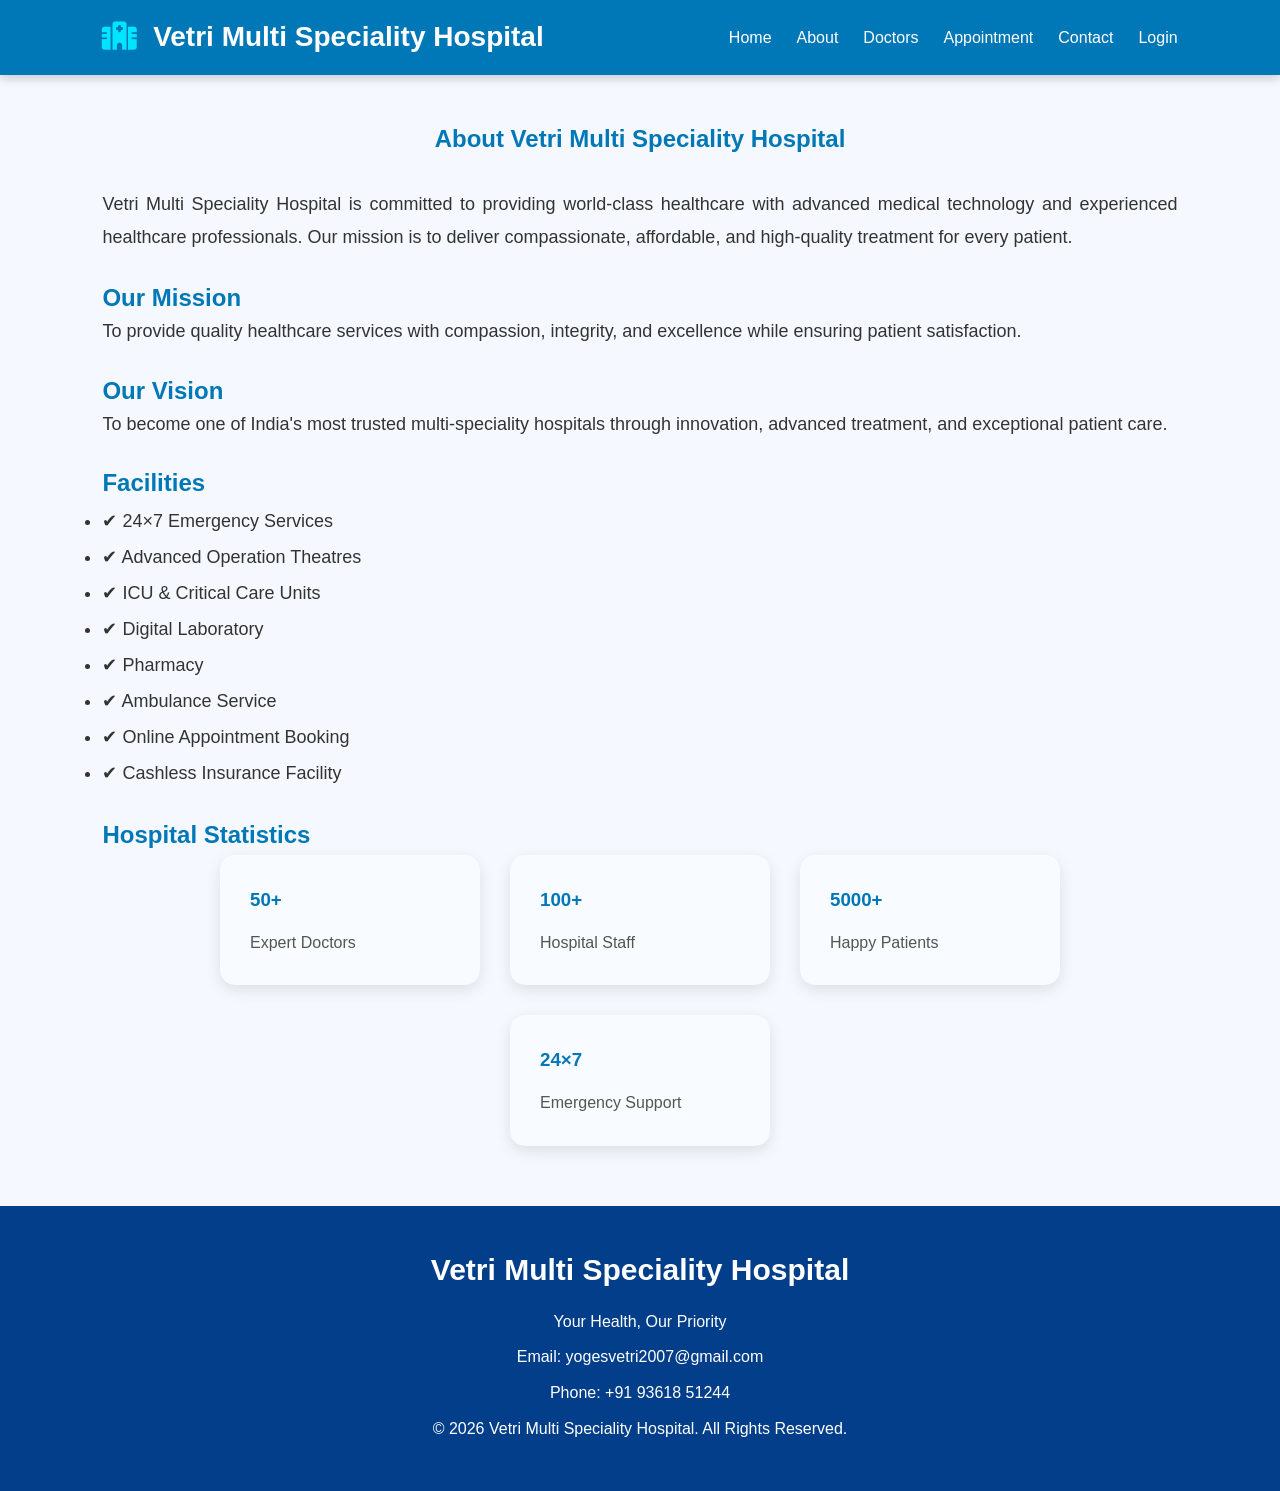
<file: src/main/resources/static/about.html>
<!DOCTYPE html>
<html lang="en">

<head>

<meta charset="UTF-8">
<meta name="viewport" content="width=device-width, initial-scale=1.0">

<title>About Us | Vetri Multi Speciality Hospital</title>

<link rel="stylesheet" href="css/style.css">

<link rel="stylesheet"
href="https://cdnjs.cloudflare.com/ajax/libs/font-awesome/6.6.0/css/all.min.css">

</head>

<body>

<header>

<div class="logo">
<h2>
<i class="fa-solid fa-hospital"></i>
Vetri Multi Speciality Hospital
</h2>
</div>

<nav>

<ul>

<li><a href="index.html">Home</a></li>
<li><a href="about.html">About</a></li>
<li><a href="doctors.html">Doctors</a></li>
<li><a href="appointment.html">Appointment</a></li>
<li><a href="contact.html">Contact</a></li>
<li><a href="login.html">Login</a></li>

</ul>

</nav>

</header>

<section class="about" style="padding:120px 8% 60px;">

<h1 style="text-align:center;color:#0077b6;margin-bottom:30px;">
About Vetri Multi Speciality Hospital
</h1>

<p style="text-align:justify;font-size:18px;line-height:1.8;">
Vetri Multi Speciality Hospital is committed to providing world-class healthcare with advanced medical technology and experienced healthcare professionals. Our mission is to deliver compassionate, affordable, and high-quality treatment for every patient.
</p>

<br>

<h2 style="color:#0077b6;">Our Mission</h2>

<p style="font-size:18px;">
To provide quality healthcare services with compassion, integrity, and excellence while ensuring patient satisfaction.
</p>

<br>

<h2 style="color:#0077b6;">Our Vision</h2>

<p style="font-size:18px;">
To become one of India's most trusted multi-speciality hospitals through innovation, advanced treatment, and exceptional patient care.
</p>

<br>

<h2 style="color:#0077b6;">Facilities</h2>

<ul style="font-size:18px;line-height:2;">

<li>✔ 24×7 Emergency Services</li>

<li>✔ Advanced Operation Theatres</li>

<li>✔ ICU & Critical Care Units</li>

<li>✔ Digital Laboratory</li>

<li>✔ Pharmacy</li>

<li>✔ Ambulance Service</li>

<li>✔ Online Appointment Booking</li>

<li>✔ Cashless Insurance Facility</li>

</ul>

<br>

<h2 style="color:#0077b6;">Hospital Statistics</h2>

<div class="service-container">

<div class="service-card">
<h3>50+</h3>
<p>Expert Doctors</p>
</div>

<div class="service-card">
<h3>100+</h3>
<p>Hospital Staff</p>
</div>

<div class="service-card">
<h3>5000+</h3>
<p>Happy Patients</p>
</div>

<div class="service-card">
<h3>24×7</h3>
<p>Emergency Support</p>
</div>

</div>

</section>

<footer>

<h3>Vetri Multi Speciality Hospital</h3>

<p>Your Health, Our Priority</p>

<p>Email: yogesvetri2007@gmail.com</p>

<p>Phone: +91 93618 51244</p>

<p>© 2026 Vetri Multi Speciality Hospital. All Rights Reserved.</p>

</footer>

</body>

</html>
</file>
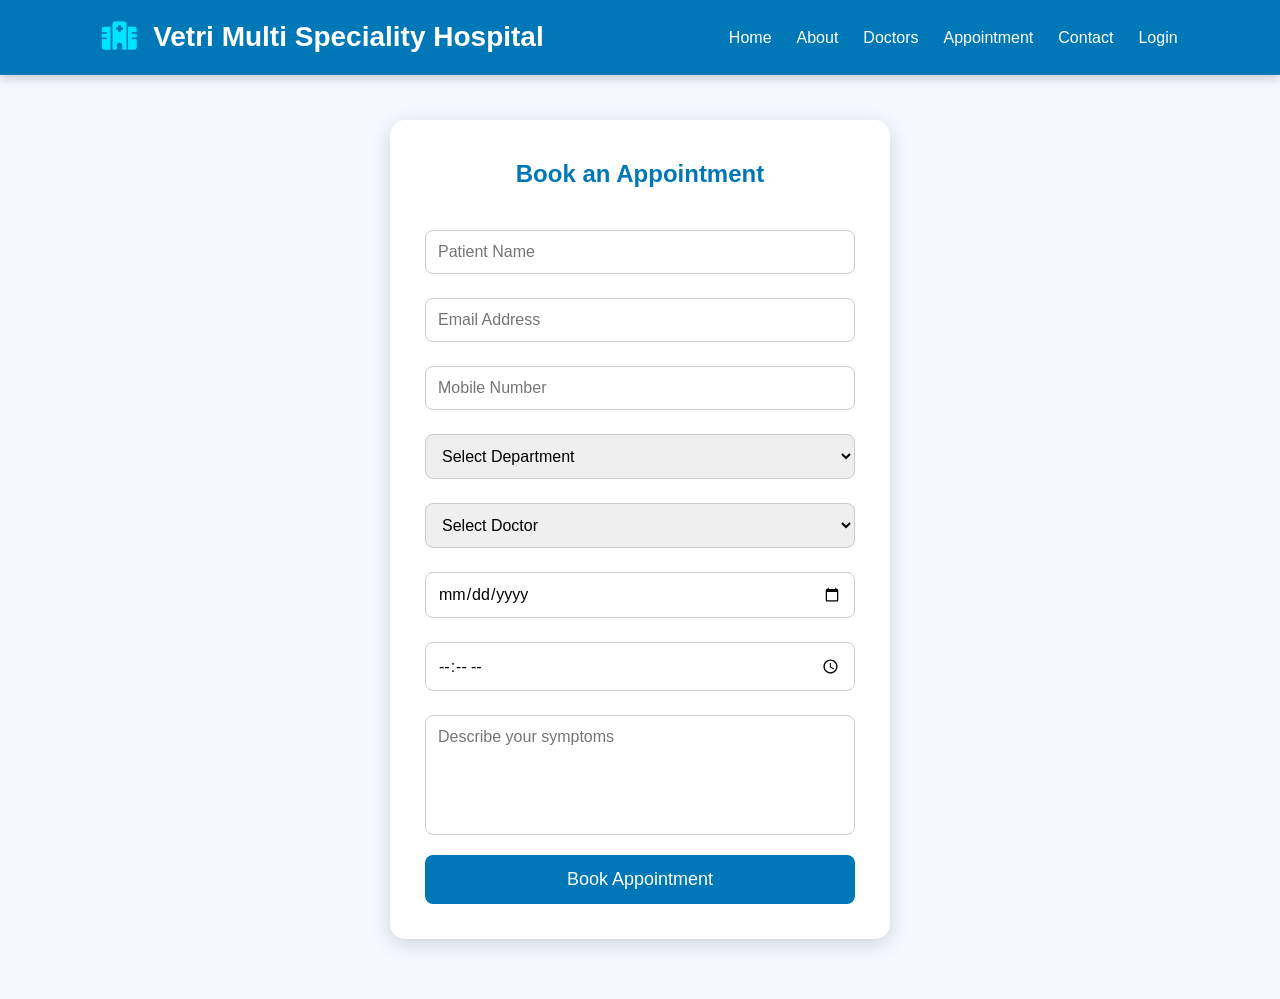
<file: src/main/resources/static/appointment.html>
<!DOCTYPE html>
<html lang="en">

<head>

<meta charset="UTF-8">
<meta name="viewport" content="width=device-width, initial-scale=1.0">

<title>Book Appointment | Vetri Multi Speciality Hospital</title>

<link rel="stylesheet" href="css/style.css">

<link rel="stylesheet"
href="https://cdnjs.cloudflare.com/ajax/libs/font-awesome/6.6.0/css/all.min.css">

</head>

<body>

<header>

<div class="logo">

<h2>
<i class="fa-solid fa-hospital"></i>
Vetri Multi Speciality Hospital
</h2>

</div>

<nav>

<ul>

<li><a href="index.html">Home</a></li>

<li><a href="about.html">About</a></li>

<li><a href="doctors.html">Doctors</a></li>

<li><a href="appointment.html">Appointment</a></li>

<li><a href="contact.html">Contact</a></li>

<li><a href="login.html">Login</a></li>

</ul>

</nav>

</header>

<div class="form-container">

<h2>Book an Appointment</h2>

<form id="appointmentForm">

<input
type="text"
id="patientName"
placeholder="Patient Name"
required>

<input
type="email"
id="email"
placeholder="Email Address"
required>

<input
type="tel"
id="phone"
placeholder="Mobile Number"
required>

<select id="department" required>

<option value="">Select Department</option>

<option>Cardiology</option>

<option>Neurology</option>

<option>Orthopaedics</option>

<option>Pediatrics</option>

<option>Dermatology</option>

<option>ENT</option>

</select>

<select id="doctor" required>

<option value="">Select Doctor</option>

<option>Dr. Arun Kumar</option>

<option>Dr. Priya Sharma</option>

<option>Dr. Ravi Kumar</option>

</select>

<input
type="date"
id="appointmentDate"
required>

<input
type="time"
id="appointmentTime"
required>

<textarea
id="symptoms"
placeholder="Describe your symptoms"
required></textarea>

<button type="submit">

Book Appointment

</button>

</form>

</div>

<script src="js/appointment.js"></script>

</body>

</html>
</file>
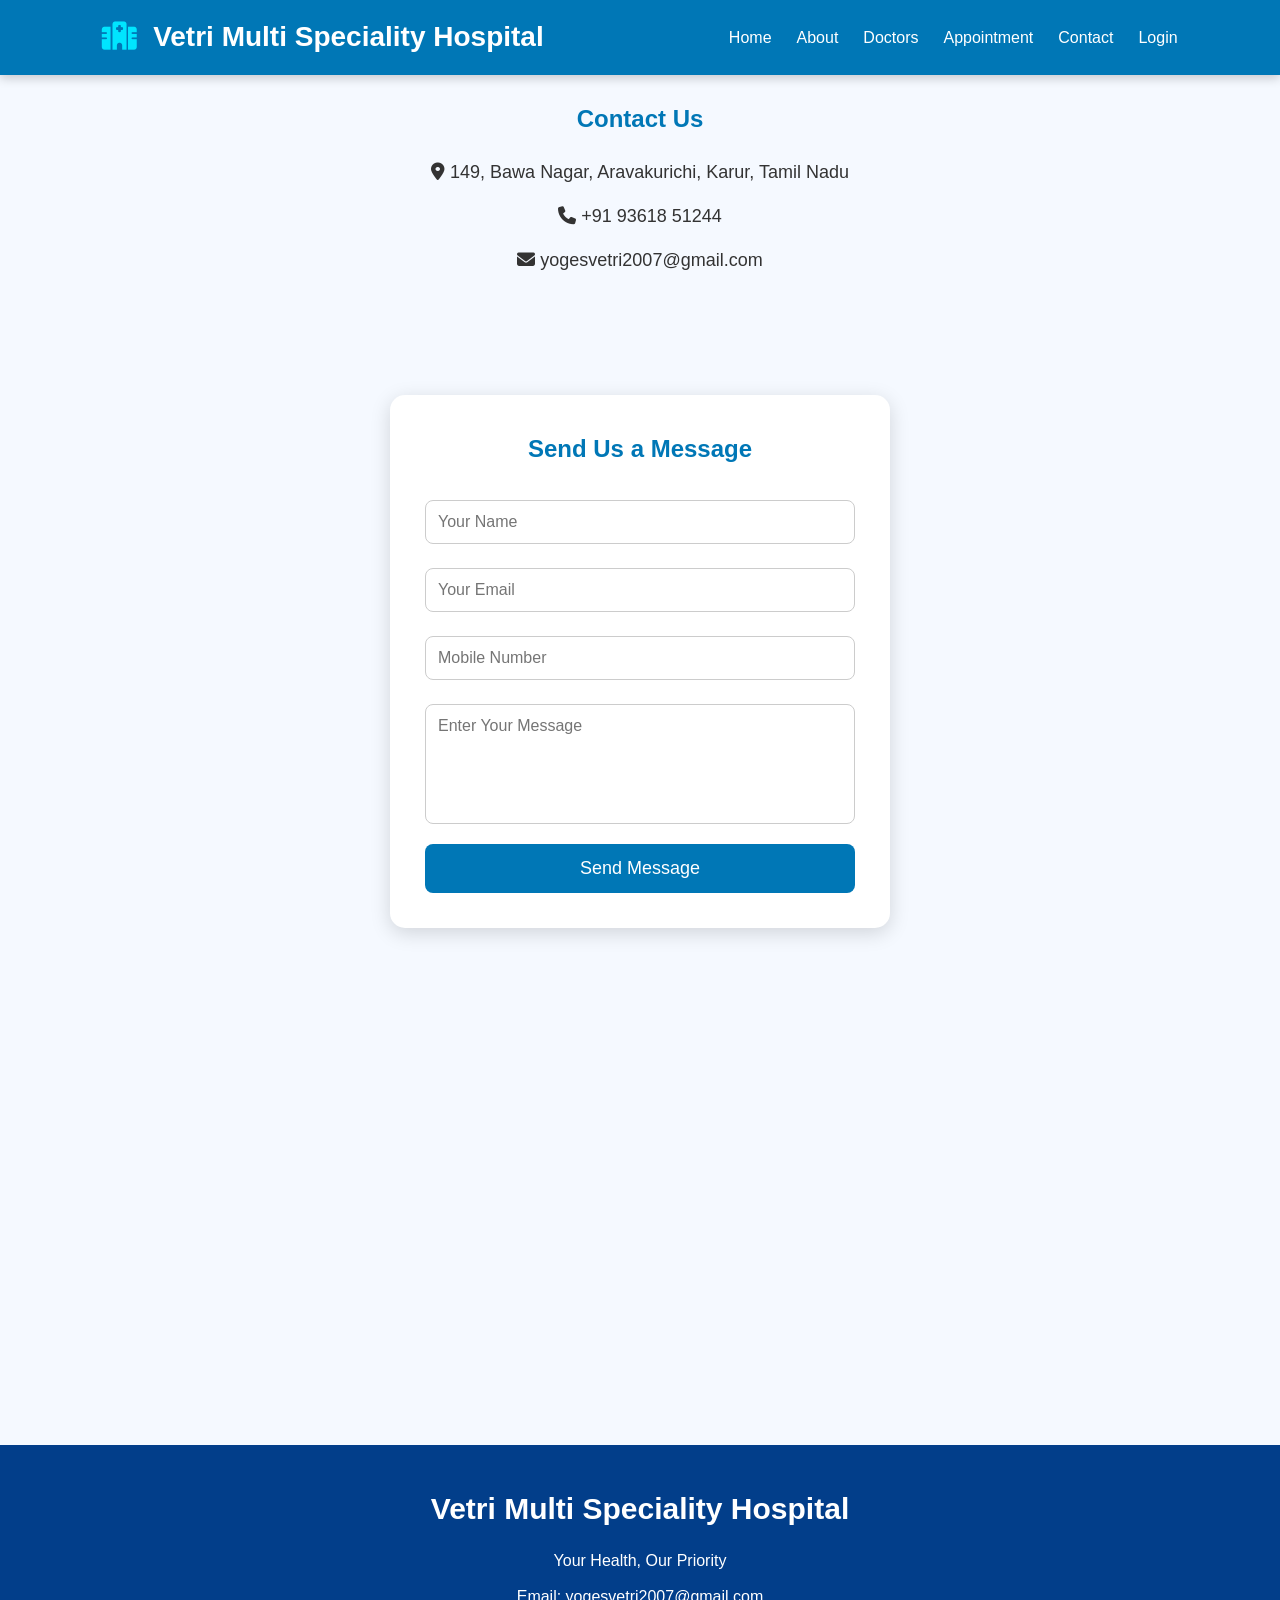
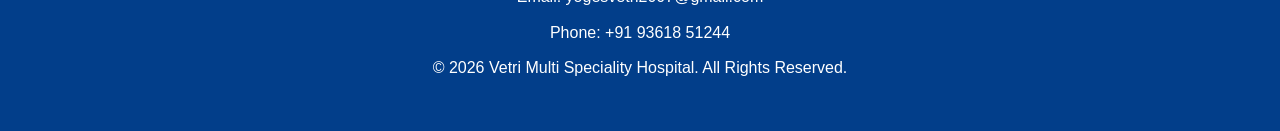
<file: src/main/resources/static/contact.html>
<!DOCTYPE html>
<html lang="en">

<head>

<meta charset="UTF-8">
<meta name="viewport" content="width=device-width, initial-scale=1.0">

<title>Contact Us | Vetri Multi Speciality Hospital</title>

<link rel="stylesheet" href="css/style.css">

<link rel="stylesheet"
href="https://cdnjs.cloudflare.com/ajax/libs/font-awesome/6.6.0/css/all.min.css">

</head>

<body>

<header>

<div class="logo">

<h2>
<i class="fa-solid fa-hospital"></i>
Vetri Multi Speciality Hospital
</h2>

</div>

<nav>

<ul>

<li><a href="index.html">Home</a></li>
<li><a href="about.html">About</a></li>
<li><a href="doctors.html">Doctors</a></li>
<li><a href="appointment.html">Appointment</a></li>
<li><a href="contact.html">Contact</a></li>
<li><a href="login.html">Login</a></li>

</ul>

</nav>

</header>

<section class="contact">

<h2>Contact Us</h2>

<p>
<i class="fa-solid fa-location-dot"></i>
149, Bawa Nagar, Aravakurichi, Karur, Tamil Nadu
</p>

<p>
<i class="fa-solid fa-phone"></i>
+91 93618 51244
</p>

<p>
<i class="fa-solid fa-envelope"></i>
yogesvetri2007@gmail.com
</p>

<div class="form-container">

<h2>Send Us a Message</h2>

<form>

<input
type="text"
placeholder="Your Name"
required>

<input
type="email"
placeholder="Your Email"
required>

<input
type="tel"
placeholder="Mobile Number"
required>

<textarea
placeholder="Enter Your Message"
required></textarea>

<button type="submit">
Send Message
</button>

</form>

</div>

<div style="margin-top:40px;">

<iframe
src="https://www.google.com/maps?q=Karur,Tamil Nadu&output=embed"
width="100%"
height="350"
style="border:0;"
allowfullscreen=""
loading="lazy">
</iframe>

</div>

</section>

<footer>

<h3>Vetri Multi Speciality Hospital</h3>

<p>Your Health, Our Priority</p>

<p>Email: yogesvetri2007@gmail.com</p>

<p>Phone: +91 93618 51244</p>

<p>© 2026 Vetri Multi Speciality Hospital. All Rights Reserved.</p>

</footer>

</body>

</html>
</file>
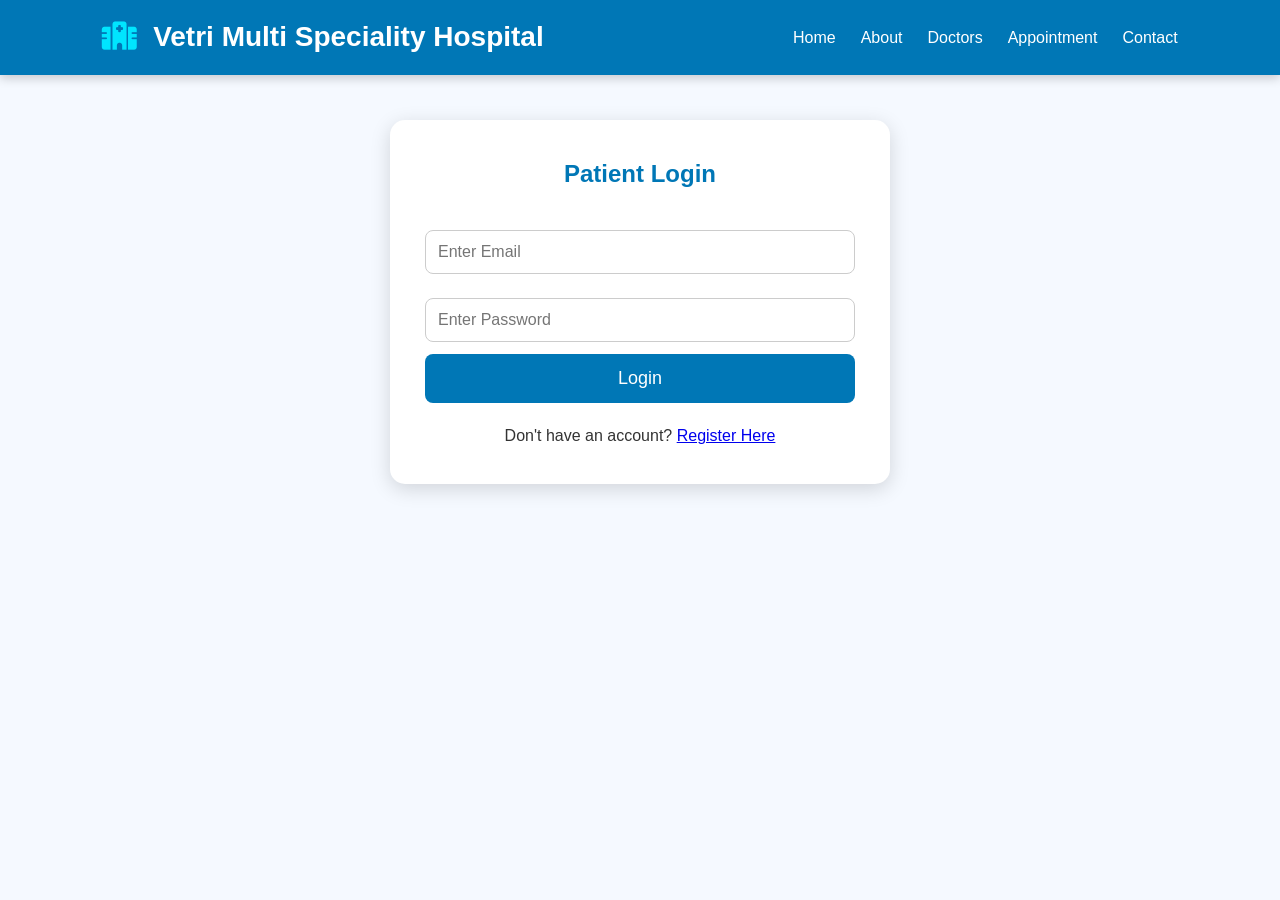
<file: src/main/resources/static/login.html>
<!DOCTYPE html>
<html lang="en">

<head>

    <meta charset="UTF-8">
    <meta name="viewport" content="width=device-width, initial-scale=1.0">

    <title>Login | Vetri Multi Speciality Hospital</title>

    <link rel="stylesheet" href="css/style.css">

    <link rel="stylesheet"
        href="https://cdnjs.cloudflare.com/ajax/libs/font-awesome/6.6.0/css/all.min.css">

</head>

<body>

<header>

<div class="logo">

<h2>
<i class="fa-solid fa-hospital"></i>
Vetri Multi Speciality Hospital
</h2>

</div>

<nav>

<ul>

<li><a href="index.html">Home</a></li>

<li><a href="about.html">About</a></li>

<li><a href="doctors.html">Doctors</a></li>

<li><a href="appointment.html">Appointment</a></li>

<li><a href="contact.html">Contact</a></li>

</ul>

</nav>

</header>

<div class="form-container">

<h2>Patient Login</h2>

<form id="loginForm">

<input
type="email"
id="email"
placeholder="Enter Email"
required>

<input
type="password"
id="password"
placeholder="Enter Password"
required>

<button type="submit">
Login
</button>

<p style="text-align:center;margin-top:20px;">

Don't have an account?

<a href="register.html">

Register Here

</a>

</p>

</form>

</div>

<script src="js/login.js"></script>

</body>

</html>
</file>
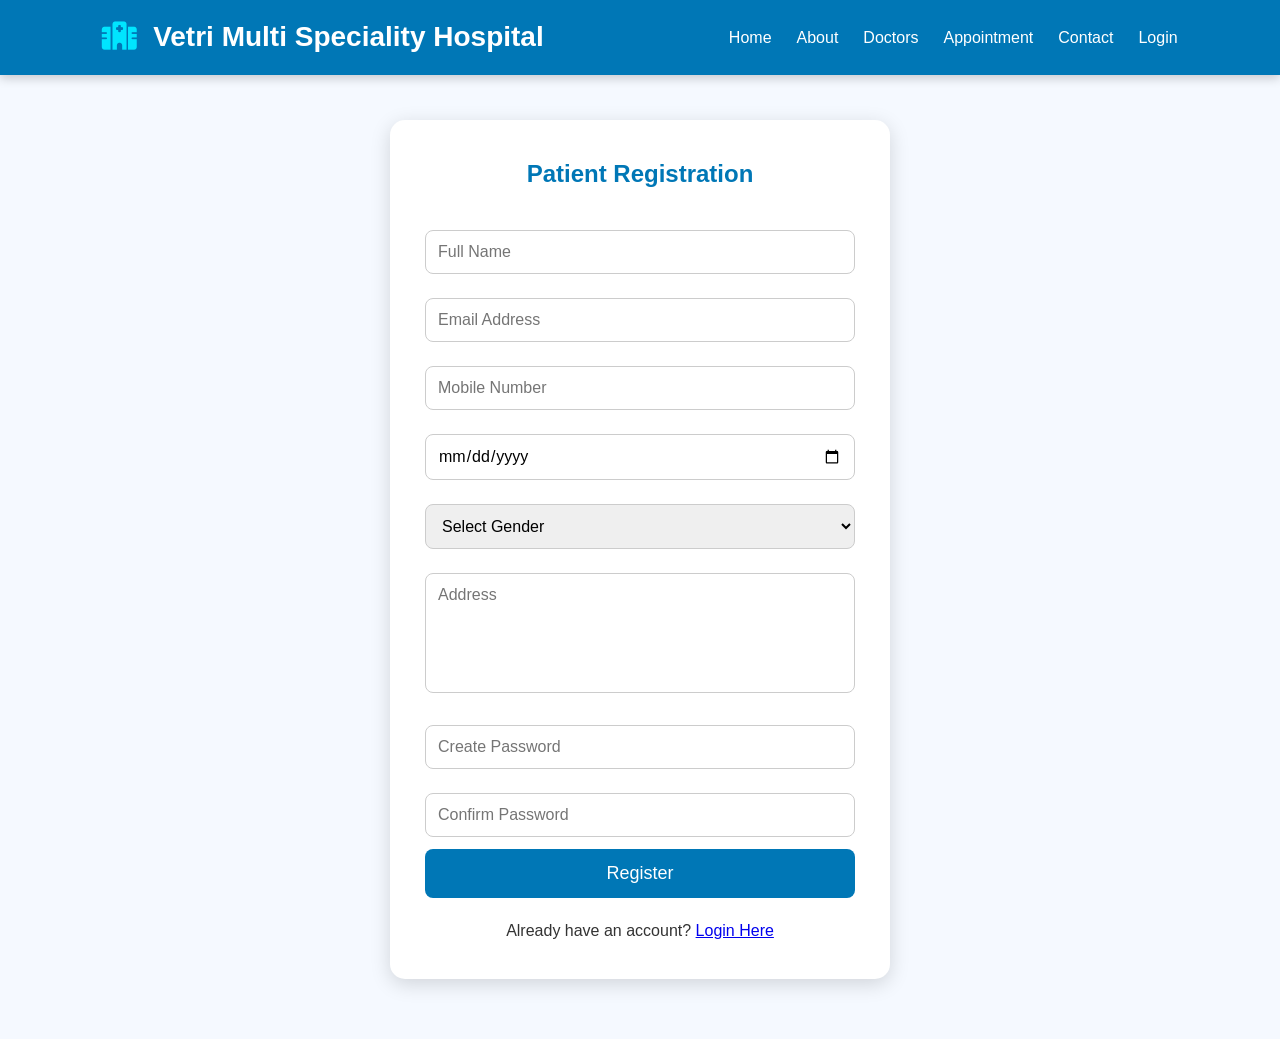
<file: src/main/resources/static/register.html>
<!DOCTYPE html>
<html lang="en">

<head>

<meta charset="UTF-8">
<meta name="viewport" content="width=device-width, initial-scale=1.0">

<title>Patient Registration | Vetri Multi Speciality Hospital</title>

<link rel="stylesheet" href="css/style.css">

<link rel="stylesheet"
href="https://cdnjs.cloudflare.com/ajax/libs/font-awesome/6.6.0/css/all.min.css">

</head>

<body>

<header>

<div class="logo">
<h2>
<i class="fa-solid fa-hospital"></i>
Vetri Multi Speciality Hospital
</h2>
</div>

<nav>

<ul>

<li><a href="index.html">Home</a></li>
<li><a href="about.html">About</a></li>
<li><a href="doctors.html">Doctors</a></li>
<li><a href="appointment.html">Appointment</a></li>
<li><a href="contact.html">Contact</a></li>
<li><a href="login.html">Login</a></li>

</ul>

</nav>

</header>

<div class="form-container">

<h2>Patient Registration</h2>

<form id="registerForm">

<input
type="text"
id="fullName"
placeholder="Full Name"
required>

<input
type="email"
id="email"
placeholder="Email Address"
required>

<input
type="tel"
id="phone"
placeholder="Mobile Number"
required>

<input
type="date"
id="dob"
required>

<select id="gender" required>

<option value="">Select Gender</option>

<option>Male</option>

<option>Female</option>

<option>Other</option>

</select>

<textarea
id="address"
placeholder="Address"
required></textarea>

<input
type="password"
id="password"
placeholder="Create Password"
required>

<input
type="password"
id="confirmPassword"
placeholder="Confirm Password"
required>

<button type="submit">

Register

</button>

<p style="text-align:center;margin-top:20px;">

Already have an account?

<a href="login.html">

Login Here

</a>

</p>

</form>

</div>

<script src="js/register.js"></script>

</body>

</html>
</file>
<file: src/main/resources/static/css/style.css>
/* ====================================
   Vetri Multi Speciality Hospital
   style.css - Part 1
==================================== */

*{
    margin:0;
    padding:0;
    box-sizing:border-box;
    font-family:'Poppins',sans-serif;
}

body{
    background:#f5f9ff;
    color:#333;
    line-height:1.6;
}

/* Header */

header{
    width:100%;
    background:#0077b6;
    color:white;
    display:flex;
    justify-content:space-between;
    align-items:center;
    padding:15px 8%;
    position:fixed;
    top:0;
    left:0;
    z-index:1000;
    box-shadow:0 3px 10px rgba(0,0,0,.2);
}

.logo h2{
    font-size:28px;
    font-weight:700;
}

.logo i{
    color:#00e5ff;
    margin-right:8px;
}

/* Navigation */

nav ul{
    display:flex;
    list-style:none;
}

nav ul li{
    margin-left:25px;
}

nav ul li a{
    color:white;
    text-decoration:none;
    font-size:16px;
    font-weight:500;
    transition:.3s;
}

nav ul li a:hover{
    color:#ffd60a;
}

.login-btn{
    background:white;
    color:#0077b6;
    padding:8px 18px;
    border-radius:25px;
    font-weight:600;
}

.login-btn:hover{
    background:#ffd60a;
    color:#000;
}

/* Hero Section */

.hero{

    height:100vh;

    background:
    linear-gradient(rgba(0,0,0,.55),
    rgba(0,0,0,.55)),
    url("../images/hospital.jpg");

    background-size:cover;
    background-position:center;

    display:flex;
    justify-content:center;
    align-items:center;
    text-align:center;
    color:white;

}

.hero-content{

    max-width:800px;

}

.hero h1{

    font-size:52px;
    margin-bottom:20px;

}

.hero p{

    font-size:20px;
    margin-bottom:35px;

}

/* Buttons */

.btn{

    display:inline-block;

    background:#00b4d8;

    color:white;

    padding:14px 30px;

    margin:10px;

    text-decoration:none;

    border-radius:30px;

    transition:.4s;

    font-weight:600;

}

.btn:hover{

    background:#0096c7;

    transform:translateY(-4px);

}

.btn-secondary{

    background:#28a745;

}

.btn-secondary:hover{

    background:#218838;

}
/* ====================================
   Services Section
==================================== */

.services{
    padding:80px 8%;
    background:#ffffff;
    text-align:center;
}

.services h2{
    font-size:38px;
    color:#0077b6;
    margin-bottom:50px;
}

.service-container{
    display:flex;
    justify-content:center;
    flex-wrap:wrap;
    gap:30px;
}

.service-card{
    width:260px;
    background:#f8fbff;
    padding:30px;
    border-radius:15px;
    box-shadow:0 5px 15px rgba(0,0,0,0.1);
    transition:0.4s;
}

.service-card:hover{
    transform:translateY(-10px);
    box-shadow:0 10px 25px rgba(0,119,182,0.3);
}

.service-card i{
    font-size:55px;
    color:#00b4d8;
    margin-bottom:20px;
}

.service-card h3{
    margin-bottom:15px;
    color:#0077b6;
}

.service-card p{
    color:#555;
}

/* ====================================
   Doctors Section
==================================== */

.doctors{
    padding:80px 8%;
    background:#eef8ff;
    text-align:center;
}

.doctors h2{
    font-size:38px;
    color:#0077b6;
    margin-bottom:50px;
}

.doctor-container{
    display:flex;
    justify-content:center;
    flex-wrap:wrap;
    gap:30px;
}

.doctor-card{
    width:300px;
    background:#ffffff;
    border-radius:15px;
    overflow:hidden;
    box-shadow:0 5px 20px rgba(0,0,0,.1);
    transition:.4s;
}

.doctor-card:hover{
    transform:translateY(-10px);
}

.doctor-card img{
    width:100%;
    height:300px;
    object-fit:cover;
}

.doctor-card h3{
    margin-top:20px;
    color:#0077b6;
}

.doctor-card p{
    margin:15px;
    color:#666;
}

.doctor-card .btn{
    margin-bottom:20px;
}
/* ====================================
   Why Choose Us Section
==================================== */

.why-us{
    padding:80px 8%;
    background:#ffffff;
    text-align:center;
}

.why-us h2{
    font-size:38px;
    color:#0077b6;
    margin-bottom:50px;
}

.why-container{
    display:flex;
    flex-wrap:wrap;
    justify-content:center;
    gap:30px;
}

.why-card{
    width:250px;
    background:#f8fbff;
    padding:30px;
    border-radius:15px;
    box-shadow:0 5px 15px rgba(0,0,0,.1);
    transition:.4s;
}

.why-card:hover{
    transform:translateY(-10px);
    box-shadow:0 10px 25px rgba(0,119,182,.25);
}

.why-card i{
    font-size:50px;
    color:#0077b6;
    margin-bottom:20px;
}

.why-card h3{
    margin-bottom:15px;
    color:#0077b6;
}

.why-card p{
    color:#555;
}

/* ====================================
   Testimonials Section
==================================== */

.testimonials{
    padding:80px 8%;
    background:#eef8ff;
    text-align:center;
}

.testimonials h2{
    font-size:38px;
    color:#0077b6;
    margin-bottom:50px;
}

.testimonial-container{
    display:flex;
    flex-wrap:wrap;
    justify-content:center;
    gap:30px;
}

.testimonial-card{
    width:320px;
    background:#fff;
    padding:30px;
    border-radius:15px;
    box-shadow:0 5px 15px rgba(0,0,0,.1);
    transition:.4s;
}

.testimonial-card:hover{
    transform:translateY(-8px);
}

.testimonial-card p{
    font-style:italic;
    color:#555;
    margin-bottom:20px;
}

.testimonial-card h4{
    color:#0077b6;
}

/* ====================================
   Emergency Section
==================================== */

.emergency{
    background:#0077b6;
    color:#fff;
    text-align:center;
    padding:70px 20px;
}

.emergency h2{
    font-size:40px;
    margin-bottom:20px;
}

.emergency p{
    font-size:22px;
    margin-bottom:25px;
}

.emergency .btn{
    background:#ffffff;
    color:#0077b6;
}

.emergency .btn:hover{
    background:#ffd60a;
    color:#000;
}
/* ====================================
   Footer
==================================== */

footer{
    background:#023e8a;
    color:#fff;
    text-align:center;
    padding:40px 20px;
}

footer h3{
    font-size:30px;
    margin-bottom:15px;
}

footer p{
    margin:10px 0;
    font-size:16px;
}

/* ====================================
   Forms
==================================== */

.form-container{
    width:90%;
    max-width:500px;
    margin:120px auto 60px;
    background:#fff;
    padding:35px;
    border-radius:15px;
    box-shadow:0 5px 20px rgba(0,0,0,.15);
}

.form-container h2{
    text-align:center;
    color:#0077b6;
    margin-bottom:25px;
}

.form-container input,
.form-container select,
.form-container textarea{

    width:100%;
    padding:12px;
    margin:12px 0;
    border:1px solid #ccc;
    border-radius:8px;
    font-size:16px;
}

.form-container textarea{
    resize:none;
    height:120px;
}

.form-container button{

    width:100%;
    padding:14px;
    background:#0077b6;
    color:white;
    border:none;
    border-radius:8px;
    font-size:18px;
    cursor:pointer;
    transition:.3s;
}

.form-container button:hover{

    background:#0096c7;

}

/* ====================================
   Contact Page
==================================== */

.contact{

    padding:100px 8%;
    text-align:center;

}

.contact h2{

    color:#0077b6;
    margin-bottom:20px;

}

.contact p{

    font-size:18px;
    margin:15px;

}

/* ====================================
   Responsive Design
==================================== */

@media(max-width:768px){

header{

flex-direction:column;
padding:20px;

}

nav ul{

flex-direction:column;
text-align:center;

}

nav ul li{

margin:10px 0;

}

.hero h1{

font-size:34px;

}

.hero p{

font-size:17px;

}

.service-container,
.doctor-container,
.why-container,
.testimonial-container{

flex-direction:column;
align-items:center;

}

.service-card,
.doctor-card,
.why-card,
.testimonial-card{

width:95%;

}

.form-container{

width:95%;

}

}

/* ====================================
   Smooth Scroll
==================================== */

html{

scroll-behavior:smooth;

}

/* ====================================
   End of File
==================================== */
</file>
